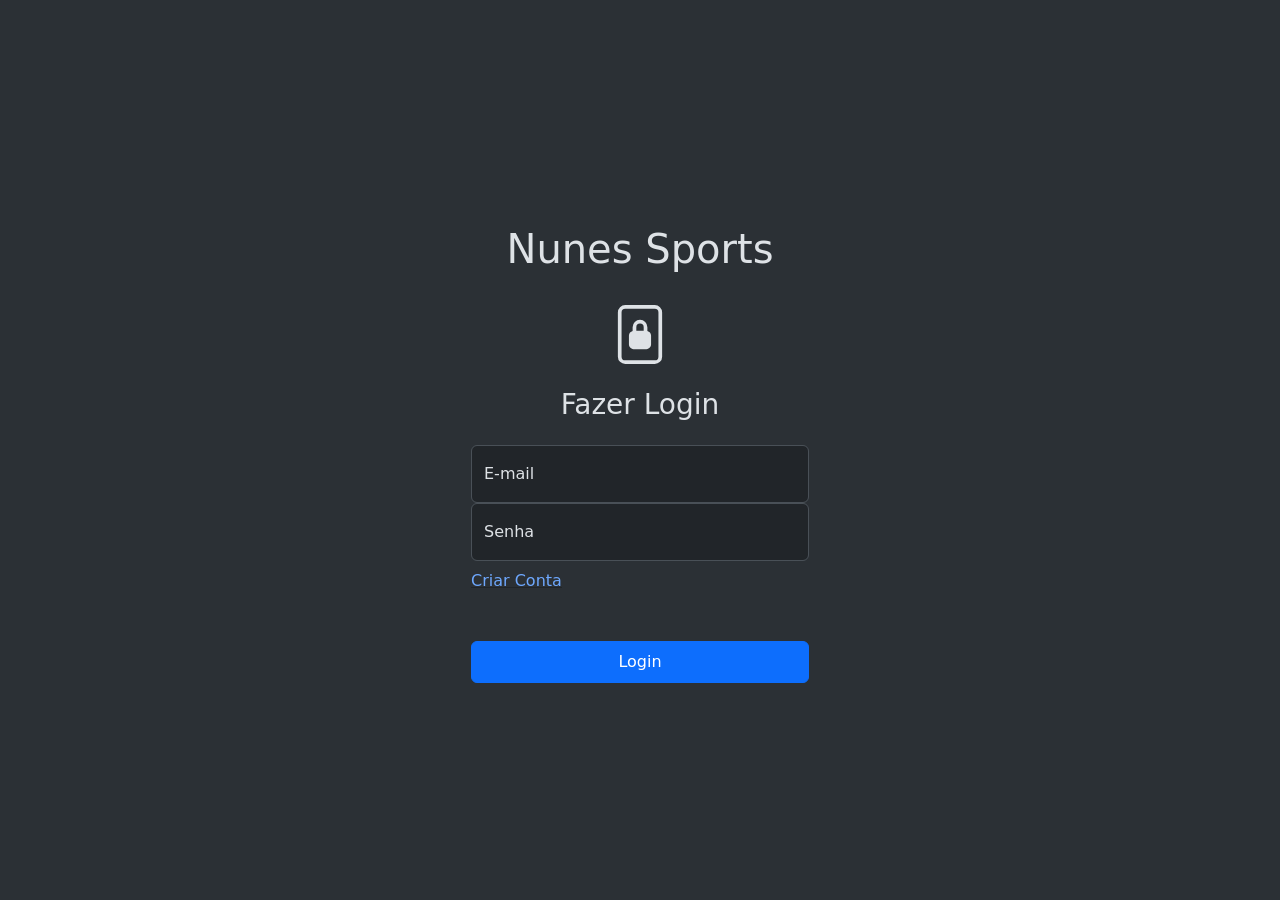
<file: index.html>
<!DOCTYPE html>
<html lang="pt-br" data-bs-theme="dark">
<head>
  <meta charset="UTF-8">
  <meta name="viewport" content="width=device-width, initial-scale=1.0">
  <title>Nunes Sports | Login</title>
  <link rel="stylesheet" href="Login/style.css">
  <link href="https://cdn.jsdelivr.net/npm/bootstrap@5.3.3/dist/css/bootstrap.min.css" rel="stylesheet" integrity="sha384-QWTKZyjpPEjISv5WaRU9OFeRpok6YctnYmDr5pNlyT2bRjXh0JMhjY6hW+ALEwIH" crossorigin="anonymous">
</head>
<body class="d-flex align-items-center py-4 bg-body-tertiary">
  <main class="w-100 m-auto form-container">
    <form id="login-form">
      <h1 class=" mb-4 py-2 fw-normal text-center">Nunes Sports</h1>
      <svg xmlns="http://www.w3.org/2000/svg" width="" height="59" fill="currentColor" class="bi mb-4 bi-file-lock2" viewBox="0 0 16 16">
        <path d="M8 5a1 1 0 0 1 1 1v1H7V6a1 1 0 0 1 1-1m2 2.076V6a2 2 0 1 0-4 0v1.076c-.54.166-1 .597-1 1.224v2.4c0 .816.781 1.3 1.5 1.3h3c.719 0 1.5-.484 1.5-1.3V8.3c0-.627-.46-1.058-1-1.224"/>
        <path d="M4 0a2 2 0 0 0-2 2v12a2 2 0 0 0 2 2h8a2 2 0 0 0 2-2V2a2 2 0 0 0-2-2zm0 1h8a1 1 0 0 1 1 1v12a1 1 0 0 1-1 1H4a1 1 0 0 1-1-1V2a1 1 0 0 1 1-1"/>
      </svg>
      <h1 class="h3 mb-4 fw-normal text-center">Fazer Login</h1>
      <div class="form-floating">
        <input type="email" class="form-control" id="email" placeholder="Digite Seu email">
        <label for="email">E-mail</label>
      </div>
      <div class="form-floating">
        <input type="password" class="form-control" id="password" placeholder="Senha" maxlength="10" minlength="8">
        <label for="password">Senha</label>
      </div>
      <p class="py-2"><a href="/Cadastro/index.html" class="link-underline-dark">Criar Conta</a></p>
      <button type="submit" class="btn btn-primary w-100 py-2 mt-4">Login</button>
    </form>
  </main>
  <script src="https://cdn.jsdelivr.net/npm/bootstrap@5.3.3/dist/js/bootstrap.bundle.min.js" integrity="sha384-YvpcrYf0tY3lHB60NNkmXc5s9fDVZLESaAA55NDzOxhy9GkcIdslK1eN7N6jIeHz" crossorigin="anonymous"></script>
  <script src="Login/check.js"></script>
</body>
</html>
</file>
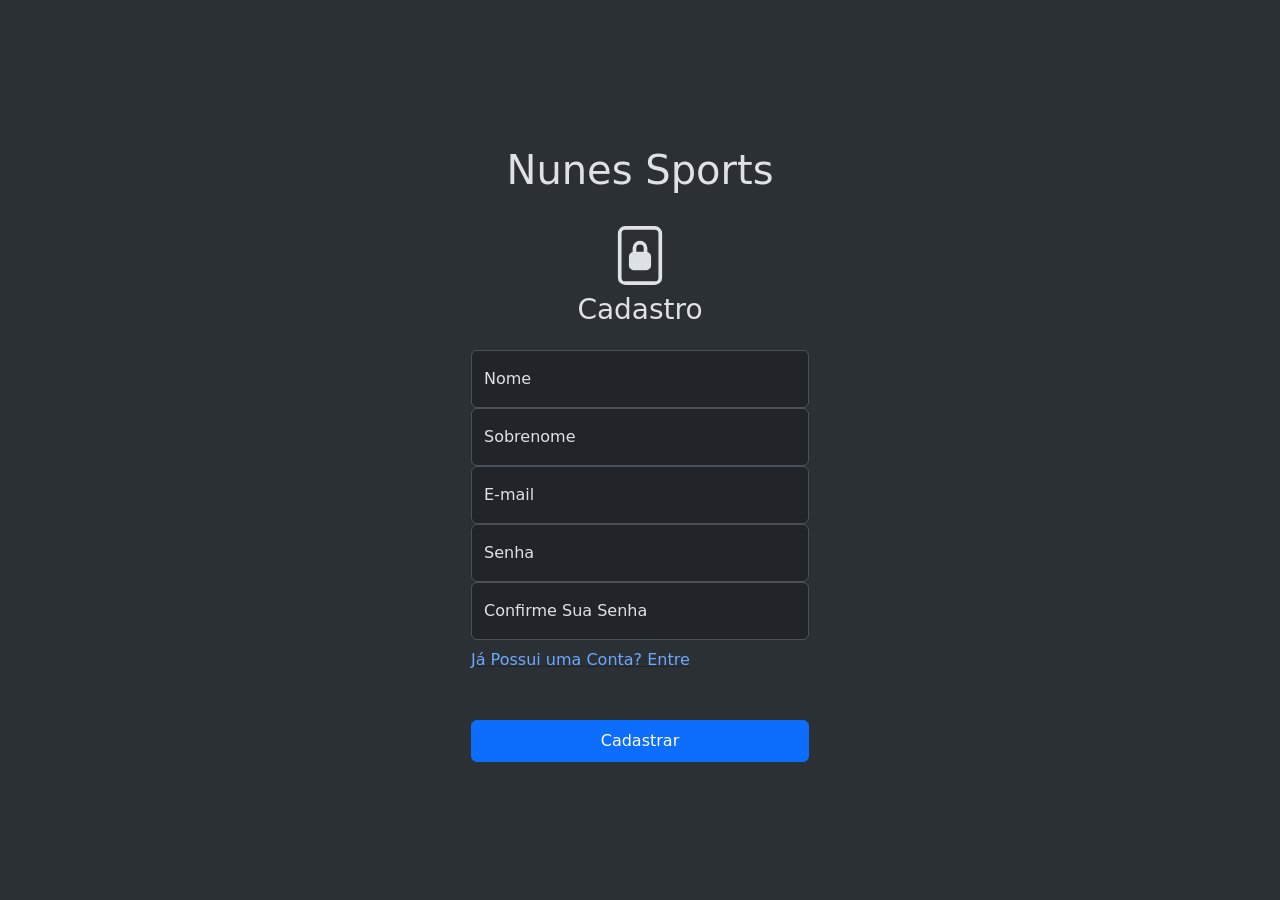
<file: Cadastro/index.html>
<!DOCTYPE html>
<html lang="pt-br" data-bs-theme="dark">
<head>
  <meta charset="UTF-8">
  <meta name="viewport" content="width=device-width, initial-scale=1.0">
  <title>Nunes Sports | Cadastro</title>
  <link rel="stylesheet" href="style.css">
  <link href="https://cdn.jsdelivr.net/npm/bootstrap@5.3.3/dist/css/bootstrap.min.css" rel="stylesheet" integrity="sha384-QWTKZyjpPEjISv5WaRU9OFeRpok6YctnYmDr5pNlyT2bRjXh0JMhjY6hW+ALEwIH" crossorigin="anonymous">
</head>
<body class="d-flex align-items-center py-4 bg-body-tertiary">
  <main class="w-100 m-auto form-container">
    <form id="register-form">
      <h1 class=" mb-4 py-2 fw-normal text-center">Nunes Sports</h1>
      <!--Cadeado em SVG-->
      <svg xmlns="http://www.w3.org/2000/svg" width="" height="59" fill="currentColor" class="bi mb-2 bi-file-lock2" viewBox="0 0 16 16">
        <path d="M8 5a1 1 0 0 1 1 1v1H7V6a1 1 0 0 1 1-1m2 2.076V6a2 2 0 1 0-4 0v1.076c-.54.166-1 .597-1 1.224v2.4c0 .816.781 1.3 1.5 1.3h3c.719 0 1.5-.484 1.5-1.3V8.3c0-.627-.46-1.058-1-1.224"/>
        <path d="M4 0a2 2 0 0 0-2 2v12a2 2 0 0 0 2 2h8a2 2 0 0 0 2-2V2a2 2 0 0 0-2-2zm0 1h8a1 1 0 0 1 1 1v12a1 1 0 0 1-1 1H4a1 1 0 0 1-1-1V2a1 1 0 0 1 1-1"/>
      </svg>
        <!-- SVG Path -->
      </svg>
      <h1 class="h3 mb-4 fw-normal text-center">Cadastro</h1>
      <div class="form-floating">
        <input type="text" class="form-control" id="nome" placeholder="Digite Seu Nome">
        <label for="nome">Nome</label>
      </div>
      <div class="form-floating">
        <input type="text" class="form-control" id="sobrenome" placeholder="Digite Seu Sobrenome">
        <label for="sobrenome">Sobrenome</label>
      </div>
      <div class="form-floating">
        <input type="email" class="form-control" id="email" placeholder="Digite Seu email">
        <label for="email">E-mail</label>
      </div>
      <div class="form-floating">
        <input type="password" class="form-control" id="password" placeholder="Senha" maxlength="10" minlength="8">
        <label for="password">Senha</label>
      </div>
      <div class="form-floating">
        <input type="password" class="form-control" id="confirm-password" placeholder="Confirme Sua Senha" maxlength="10" minlength="8">
        <label for="confirm-password">Confirme Sua Senha</label>
      </div>
      <p class="py-2"><a href="/index.html" class="link-underline-dark">Já Possui uma Conta? Entre</a></p>
      <button type="submit" class="btn btn-primary w-100 py-2 mt-4">Cadastrar</button>
    </form>
  </main>
  <script src="https://cdn.jsdelivr.net/npm/bootstrap@5.3.3/dist/js/bootstrap.bundle.min.js" integrity="sha384-YvpcrYf0tY3lHB60NNkmXc5s9fDVZLESaAA55NDzOxhy9GkcIdslK1eN7N6jIeHz" crossorigin="anonymous"></script>
  <script src="register.js"></script>
</body>
</html>
</file>
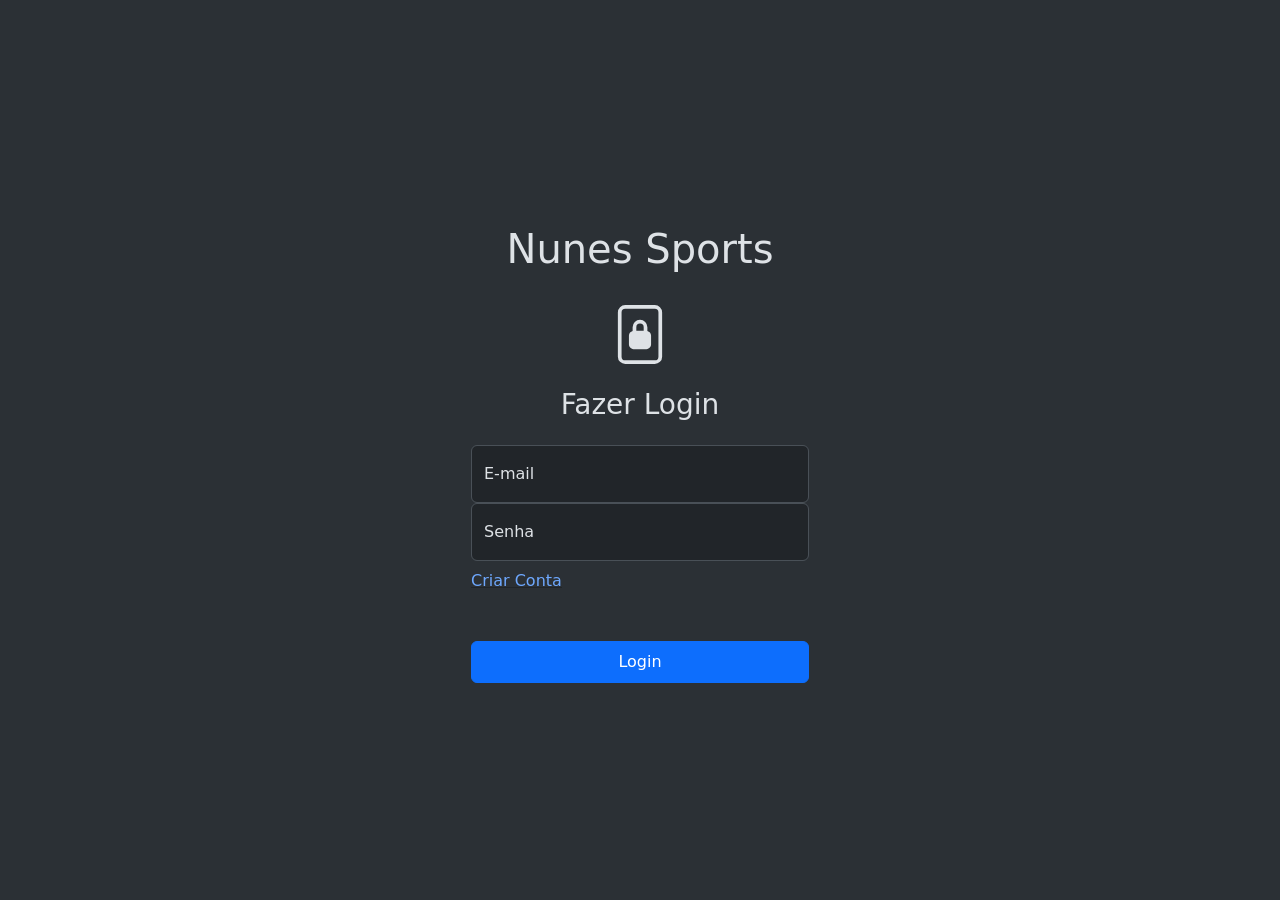
<file: home/index.html>
<!--Aplicando o Crud-->

<!DOCTYPE html>
<html lang="pt-br" data-bs-theme="dark">

<head>
  <meta charset="UTF-8" />
  <meta name="viewport" content="width=device-width, initial-scale=1.0" />
  <title>Nunes Sports | Home</title>
  <link href="https://cdn.jsdelivr.net/npm/bootstrap@5.3.3/dist/css/bootstrap.min.css" rel="stylesheet"
    integrity="sha384-QWTKZyjpPEjISv5WaRU9OFeRpok6YctnYmDr5pNlyT2bRjXh0JMhjY6hW+ALEwIH" crossorigin="anonymous" />
</head>

<body class="bg-body-tertiary">
  <div class="container mt-5">
    <div class="text-center">
      <h1 class="display-5 mb-5">Bem Vindo</h1>
    </div>
    <div class="main row justify-content-center">
      <form action="" id="product-form" class="row justify-content-center mb-4" autocomplete="off">
        <div class="col-10 mb-3">
          <label for="nome">Nome do Produto</label>
          <input class="form-control" id="nome" type="text" placeholder="Insira o produto" maxlength="15"/>
        </div>
        <div class="col-10 mb-3">
          <label for="codigo">Código do Produto</label>
          <input class="form-control" id="codigo" type="number" placeholder="Digite o código"  />
        </div>
        <div class="col-10 mb-3">
          <label for="descricao">Descrição do Produto</label>
          <input class="form-control" id="descricao" type="text" placeholder="Descreva o produto" />
        </div>
        <div class="col-10 mb-3">
          <label for="valor">Preço do produto</label>
          <input class="form-control" id="valor" type="number" placeholder="Insira o preço" />
        </div>
        <div class="col-10 mb-3">
          <input class="btn btn-light add-btn" type="submit" value="Cadastrar" />
        </div>
      </form>
      <div class="col-12 mt-5">
        <table class="table table-striped table-dark">
          <thead>
            <tr>
              <th>Nome</th>
              <th>Código</th>
              <th>Descrição </th>
              <th>Preço</th>
              <th>Função</th>
            </tr>
          </thead>
          <tbody id="product-list">
            <!-- Os produtos serão carregados aqui -->
          </tbody>
        </table>
      </div>
    </div>
    <button id="logout-btn" class="btn btn-danger mt-4">Logout</button>
  </div>
  <script src="crud.js"></script>
  <script>
    
  </script>
</body>

</html>
</file>
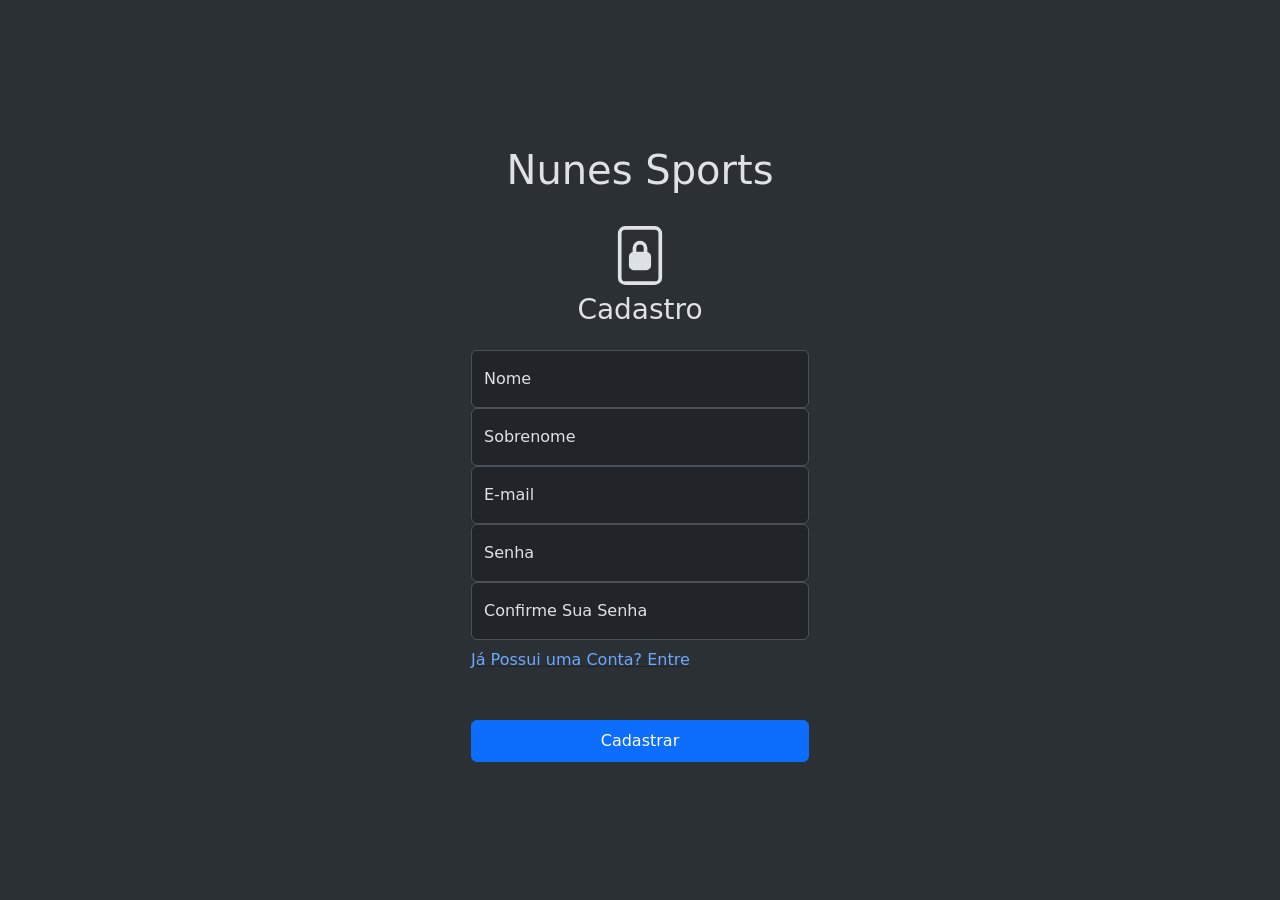
<file: Cadastro/Cadastro.html>
<!DOCTYPE html>
<html lang="pt-br" data-bs-theme="dark">
<head>
  <meta charset="UTF-8">
  <meta name="viewport" content="width=device-width, initial-scale=1.0">
  <title>Nunes Sports | Cadastro</title>
  <link rel="stylesheet" href="style.css">
  <link href="https://cdn.jsdelivr.net/npm/bootstrap@5.3.3/dist/css/bootstrap.min.css" rel="stylesheet" integrity="sha384-QWTKZyjpPEjISv5WaRU9OFeRpok6YctnYmDr5pNlyT2bRjXh0JMhjY6hW+ALEwIH" crossorigin="anonymous">
</head>
<body class="d-flex align-items-center py-4 bg-body-tertiary">
  <main class="w-100 m-auto form-container">
    <form id="register-form">
      <h1 class=" mb-4 py-2 fw-normal text-center">Nunes Sports</h1>
      <!--Cadeado em SVG-->
      <svg xmlns="http://www.w3.org/2000/svg" width="" height="59" fill="currentColor" class="bi mb-2 bi-file-lock2" viewBox="0 0 16 16">
        <path d="M8 5a1 1 0 0 1 1 1v1H7V6a1 1 0 0 1 1-1m2 2.076V6a2 2 0 1 0-4 0v1.076c-.54.166-1 .597-1 1.224v2.4c0 .816.781 1.3 1.5 1.3h3c.719 0 1.5-.484 1.5-1.3V8.3c0-.627-.46-1.058-1-1.224"/>
        <path d="M4 0a2 2 0 0 0-2 2v12a2 2 0 0 0 2 2h8a2 2 0 0 0 2-2V2a2 2 0 0 0-2-2zm0 1h8a1 1 0 0 1 1 1v12a1 1 0 0 1-1 1H4a1 1 0 0 1-1-1V2a1 1 0 0 1 1-1"/>
      </svg>
        <!-- SVG Path -->
      </svg>
      <h1 class="h3 mb-4 fw-normal text-center">Cadastro</h1>
      <div class="form-floating">
        <input type="text" class="form-control" id="nome" placeholder="Digite Seu Nome">
        <label for="nome">Nome</label>
      </div>
      <div class="form-floating">
        <input type="text" class="form-control" id="sobrenome" placeholder="Digite Seu Sobrenome">
        <label for="sobrenome">Sobrenome</label>
      </div>
      <div class="form-floating">
        <input type="email" class="form-control" id="email" placeholder="Digite Seu email">
        <label for="email">E-mail</label>
      </div>
      <div class="form-floating">
        <input type="password" class="form-control" id="password" placeholder="Senha">
        <label for="password">Senha</label>
      </div>
      <div class="form-floating">
        <input type="password" class="form-control" id="confirm-password" placeholder="Confirme Sua Senha">
        <label for="confirm-password">Confirme Sua Senha</label>
      </div>
      <p class="py-2"><a href="/index.html" class="link-underline-dark">Já Possui uma Conta? Entre</a></p>
      <button type="submit" class="btn btn-primary w-100 py-2 mt-4">Cadastrar</button>
    </form>
  </main>
  <script src="https://cdn.jsdelivr.net/npm/bootstrap@5.3.3/dist/js/bootstrap.bundle.min.js" integrity="sha384-YvpcrYf0tY3lHB60NNkmXc5s9fDVZLESaAA55NDzOxhy9GkcIdslK1eN7N6jIeHz" crossorigin="anonymous"></script>
  <script src="register.js"></script>
</body>
</html>
</file>
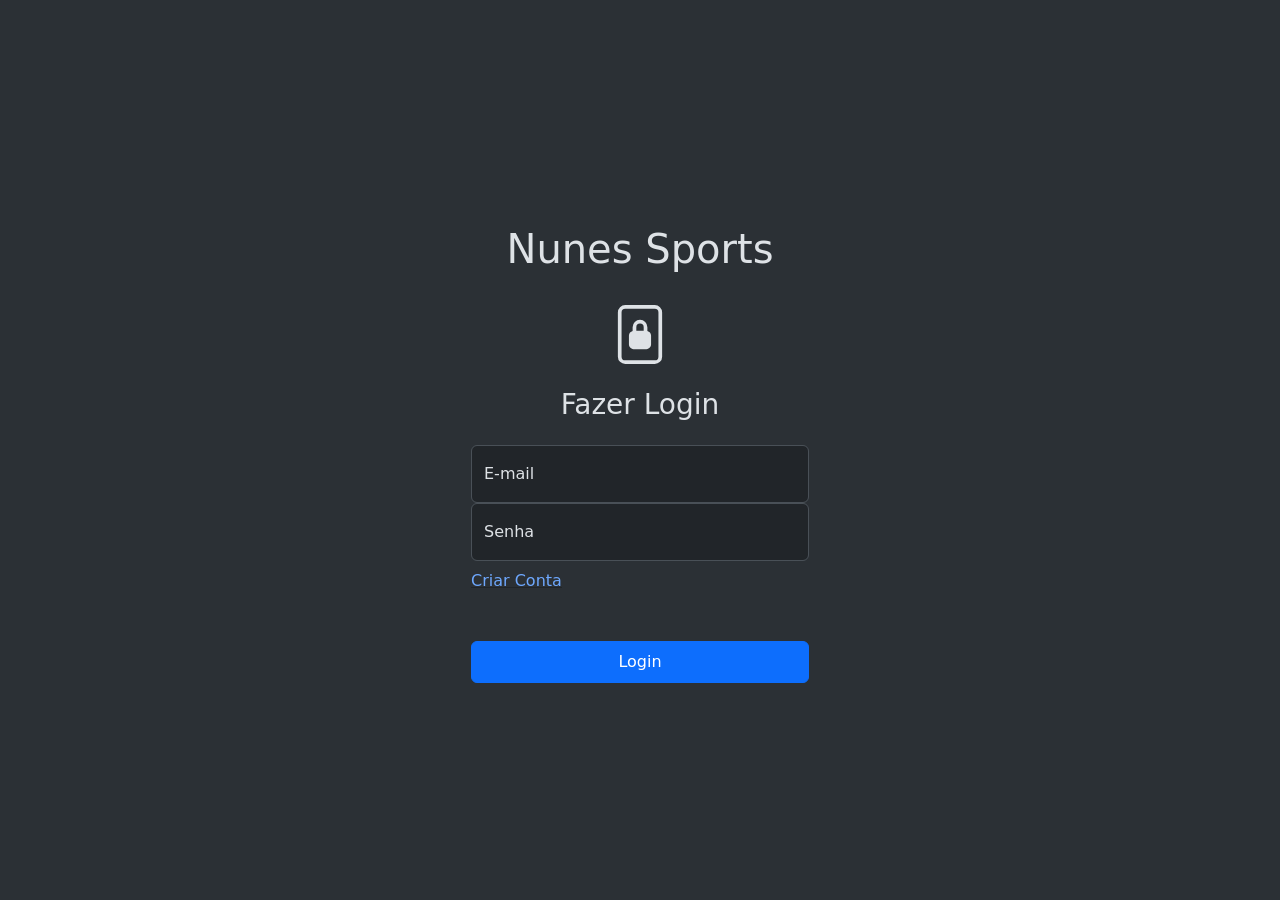
<file: home/home.html>
<!--Aplicando o Crud-->

<!DOCTYPE html>
<html lang="pt-br" data-bs-theme="dark">

<head>
  <meta charset="UTF-8" />
  <meta name="viewport" content="width=device-width, initial-scale=1.0" />
  <title>Nunes Sports | Home</title>
  <link href="https://cdn.jsdelivr.net/npm/bootstrap@5.3.3/dist/css/bootstrap.min.css" rel="stylesheet"
    integrity="sha384-QWTKZyjpPEjISv5WaRU9OFeRpok6YctnYmDr5pNlyT2bRjXh0JMhjY6hW+ALEwIH" crossorigin="anonymous" />
</head>

<body class="bg-body-tertiary">
  <div class="container mt-5">
    <div class="text-center">
      <h1 class="display-5 mb-5">Bem Vindo</h1>
    </div>
    <div class="main row justify-content-center">
      <form action="" id="product-form" class="row justify-content-center mb-4" autocomplete="off">
        <div class="col-10 mb-3">
          <label for="nome">Nome do Produto</label>
          <input class="form-control" id="nome" type="text" placeholder="Insira o produto" />
        </div>
        <div class="col-10 mb-3">
          <label for="codigo">Código do Produto</label>
          <input class="form-control" id="codigo" type="number" placeholder="Digite o código" />
        </div>
        <div class="col-10 mb-3">
          <label for="descricao">Descrição do Produto</label>
          <input class="form-control" id="descricao" type="text" placeholder="Descreva o produto" />
        </div>
        <div class="col-10 mb-3">
          <label for="valor">Preço do produto</label>
          <input class="form-control" id="valor" type="number" placeholder="Insira o preço" />
        </div>
        <div class="col-10 mb-3">
          <input class="btn btn-light add-btn" type="submit" value="Cadastrar" />
        </div>
      </form>
      <div class="col-12 mt-5">
        <table class="table table-striped table-dark">
          <thead>
            <tr>
              <th>Nome</th>
              <th>Código</th>
              <th>Descrição </th>
              <th>Preço</th>
              <th>Função</th>
            </tr>
          </thead>
          <tbody id="product-list">
            <tr>
              <td>dear</td>
              <td>programer</td>
              <td>25</td>
              <td>15</td>
              <td>

                <a href="#" class="btn btn-warning btn-sm edit">Edit</a>
                <a href="#" class="btn btn-danger btn-sm delete">Delete</a>
              </td>
            </tr>
          </tbody>



          </tbody>
        </table>
      </div>
    </div>
  </div>
  <script src="crud.js"></script>
</body>

</html>
</file>
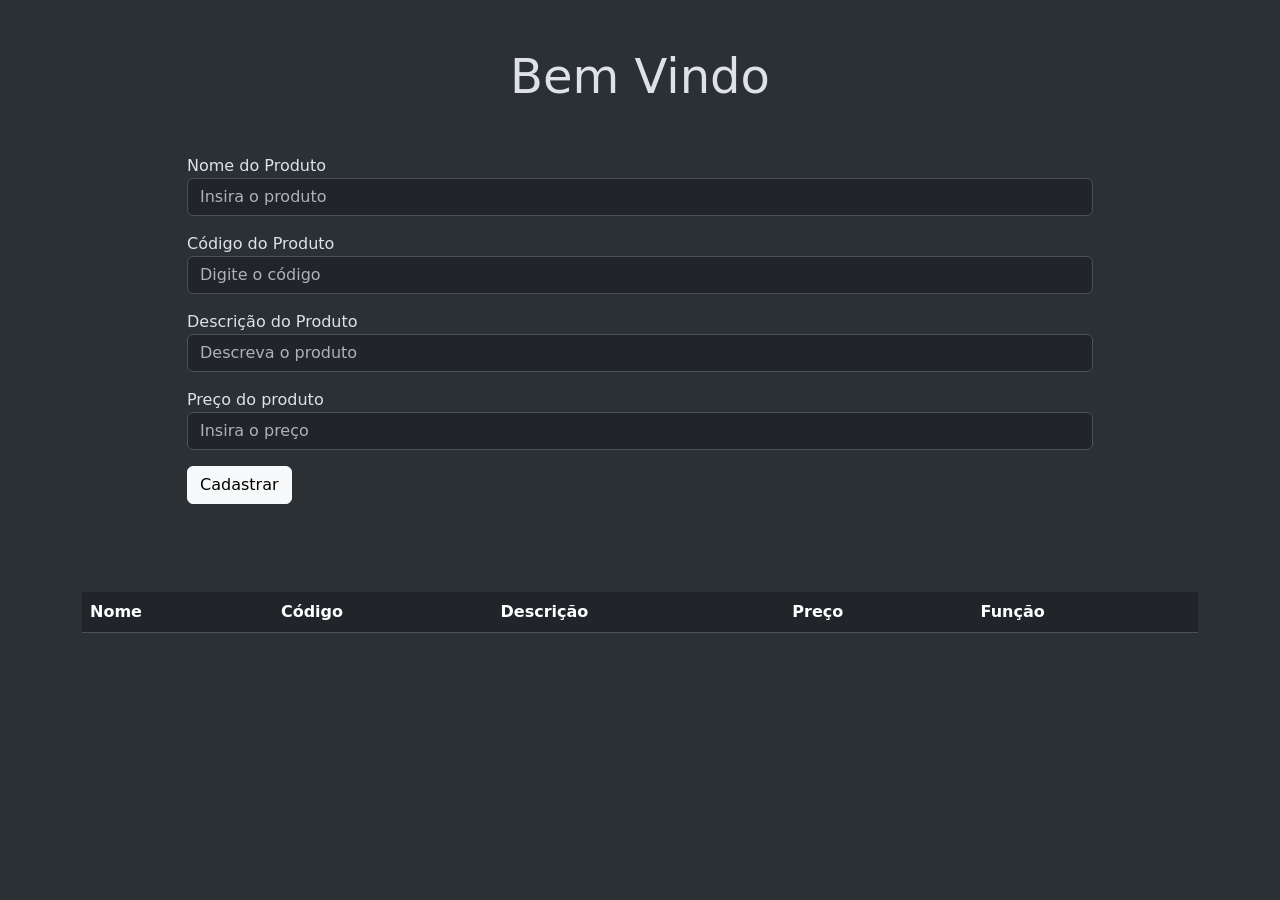
<file: Iniciar/Home.html>
<!--Aplicando o Crud-->

<!DOCTYPE html>
<html lang="en" data-bs-theme="dark">

<head>
  <meta charset="UTF-8" />
  <meta name="viewport" content="width=device-width, initial-scale=1.0" />
  <title>Nunes Sports | Home</title>
  <link href="https://cdn.jsdelivr.net/npm/bootstrap@5.3.3/dist/css/bootstrap.min.css" rel="stylesheet"
    integrity="sha384-QWTKZyjpPEjISv5WaRU9OFeRpok6YctnYmDr5pNlyT2bRjXh0JMhjY6hW+ALEwIH" crossorigin="anonymous" />
</head>

<body class="bg-body-tertiary">
  <div class="container mt-5">
    <div class="text-center">
      <h1 class="display-5 mb-5">Bem Vindo</h1>
    </div>
    <div class="main row justify-content-center">
      <form action="" id="product-form" class="row justify-content-center mb-4" autocomplete="off">
        <div class="col-10 mb-3">
          <label for="nome">Nome do Produto</label>
          <input class="form-control" id="nome" type="text" placeholder="Insira o produto" />
        </div>
        <div class="col-10 mb-3">
          <label for="codigo">Código do Produto</label>
          <input class="form-control" id="codigo" type="number" placeholder="Digite o código" />
        </div>
        <div class="col-10 mb-3">
          <label for="descricao">Descrição do Produto</label>
          <input class="form-control" id="descricao" type="text" placeholder="Descreva o produto" />
        </div>
        <div class="col-10 mb-3">
          <label for="valor">Preço do produto</label>
          <input class="form-control" id="valor" type="number" placeholder="Insira o preço" />
        </div>
        <div class="col-10 mb-3">
          <input class="btn btn-light add-btn" type="submit" value="Cadastrar" />
        </div>
      </form>
      <div class="col-12 mt-5">
        <table class="table table-striped table-dark">
          <thead>
            <tr>
              <th>Nome</th>
              <th>Código</th>
              <th>Descrição </th>
              <th>Preço</th>
              <th>Função</th>
            </tr>
          </thead>
          <tbody id="product-list">
            <tr>
              <td>dear</td>
              <td>programer</td>
              <td>25</td>
              <td>15</td>
              <td>

                <a href="#" class="btn btn-warning btn-sm edit">Edit</a>
                <a href="#" class="btn btn-danger btn-sm delete">Delete</a>
              </td>
            </tr>
          </tbody>



          </tbody>
        </table>
      </div>
    </div>
  </div>
  <script src="crud.js"></script>
</body>

</html>
</file>
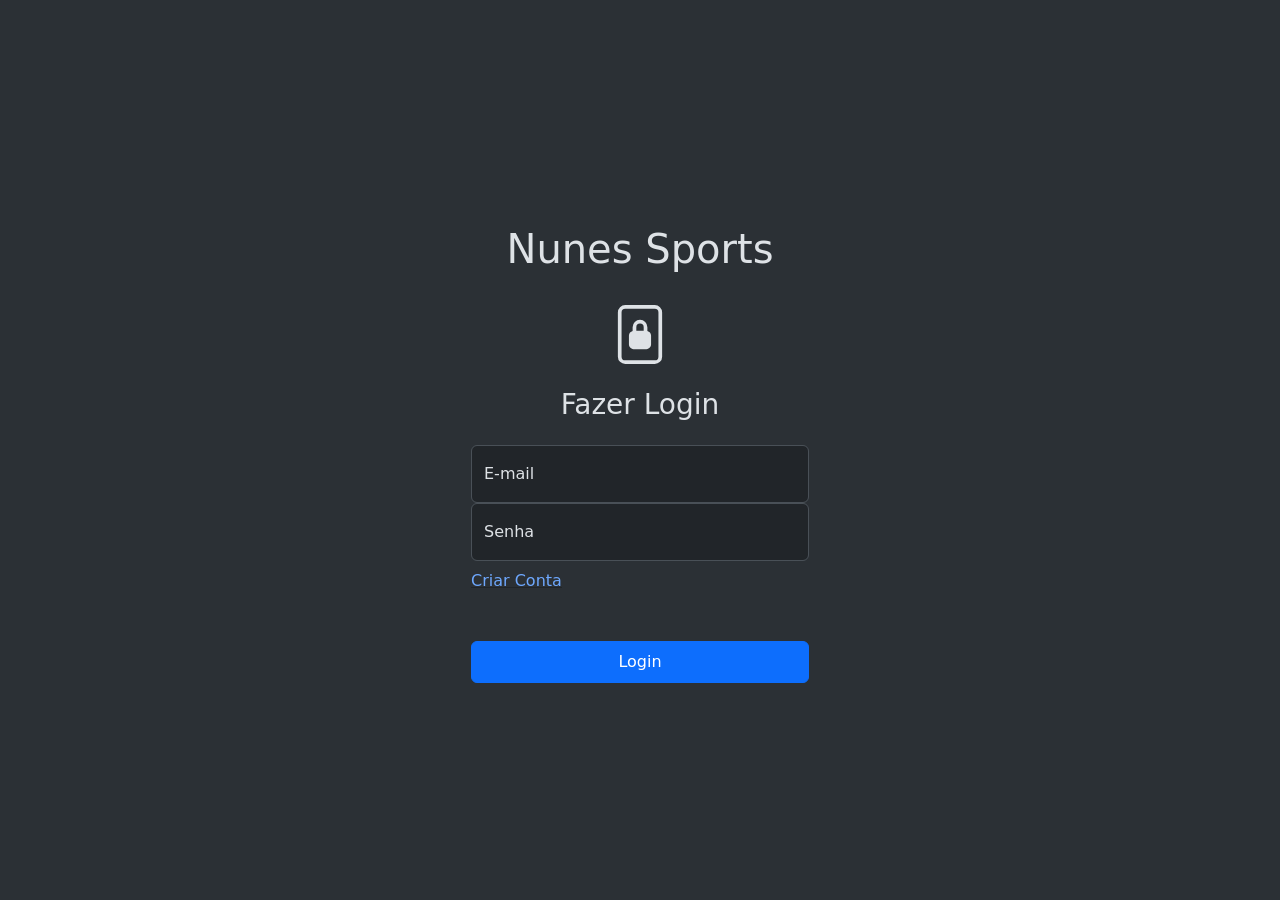
<file: Login/Login.html>
<!DOCTYPE html>
<html lang="en" data-bs-theme="dark">
<head>
  <meta charset="UTF-8">
  <meta name="viewport" content="width=device-width, initial-scale=1.0">
  <title>Nunes Sports | Login</title>
  <link rel="stylesheet" href="style.css">
  <link href="https://cdn.jsdelivr.net/npm/bootstrap@5.3.3/dist/css/bootstrap.min.css" rel="stylesheet" integrity="sha384-QWTKZyjpPEjISv5WaRU9OFeRpok6YctnYmDr5pNlyT2bRjXh0JMhjY6hW+ALEwIH" crossorigin="anonymous">
</head>
<body class="d-flex align-items-center py-4 bg-body-tertiary">
  <main class="w-100 m-auto form-container">
    <form id="login-form">
      <h1 class=" mb-4 py-2 fw-normal text-center">Nunes Sports</h1>

      <!--Cadeado em SVG-->
      <svg xmlns="http://www.w3.org/2000/svg" width="" height="59" fill="currentColor" class="bi mb-4 bi-file-lock2" viewBox="0 0 16 16">
        <path d="M8 5a1 1 0 0 1 1 1v1H7V6a1 1 0 0 1 1-1m2 2.076V6a2 2 0 1 0-4 0v1.076c-.54.166-1 .597-1 1.224v2.4c0 .816.781 1.3 1.5 1.3h3c.719 0 1.5-.484 1.5-1.3V8.3c0-.627-.46-1.058-1-1.224"/>
        <path d="M4 0a2 2 0 0 0-2 2v12a2 2 0 0 0 2 2h8a2 2 0 0 0 2-2V2a2 2 0 0 0-2-2zm0 1h8a1 1 0 0 1 1 1v12a1 1 0 0 1-1 1H4a1 1 0 0 1-1-1V2a1 1 0 0 1 1-1"/>
      </svg>
      <!--Cadeado em SVG-->
      <h1 class="h3 mb-4 fw-normal text-center">Fazer Login</h1>
      <div class="form-floating">
        <input type="email" class="form-control" id="email" placeholder="Digite Seu email">
        <label for="email">E-mail</label>
      </div>
      <div class="form-floating">
        <input type="password" class="form-control" id="password" placeholder="Senha" maxlength="10" minlength="8">
        <label for="password">Senha</label>
      </div>
      <p class="py-2"><a href="/Cadastro/Cadastro.html" class="link-underline-dark">Criar Conta</a></p>
      <button type="submit" class="btn btn-primary w-100 py-2 mt-4">Login</button>
    </form>
  </main>
  <script src="https://cdn.jsdelivr.net/npm/bootstrap@5.3.3/dist/js/bootstrap.bundle.min.js" integrity="sha384-YvpcrYf0tY3lHB60NNkmXc5s9fDVZLESaAA55NDzOxhy9GkcIdslK1eN7N6jIeHz" crossorigin="anonymous"></script>
  <script src="check.js"></script>
</body>
</html>
</file>
<file: Login/style.css>
html,
body {
  height: 100%;
}

.form-container {
  max-width: 370px;
  padding: 1rem;
}
</file>
<file: Cadastro/style.css>
html,
body {
  height: 100%;
}

.form-container {
  max-width: 370px;
  padding: 1rem;
}
</file>
